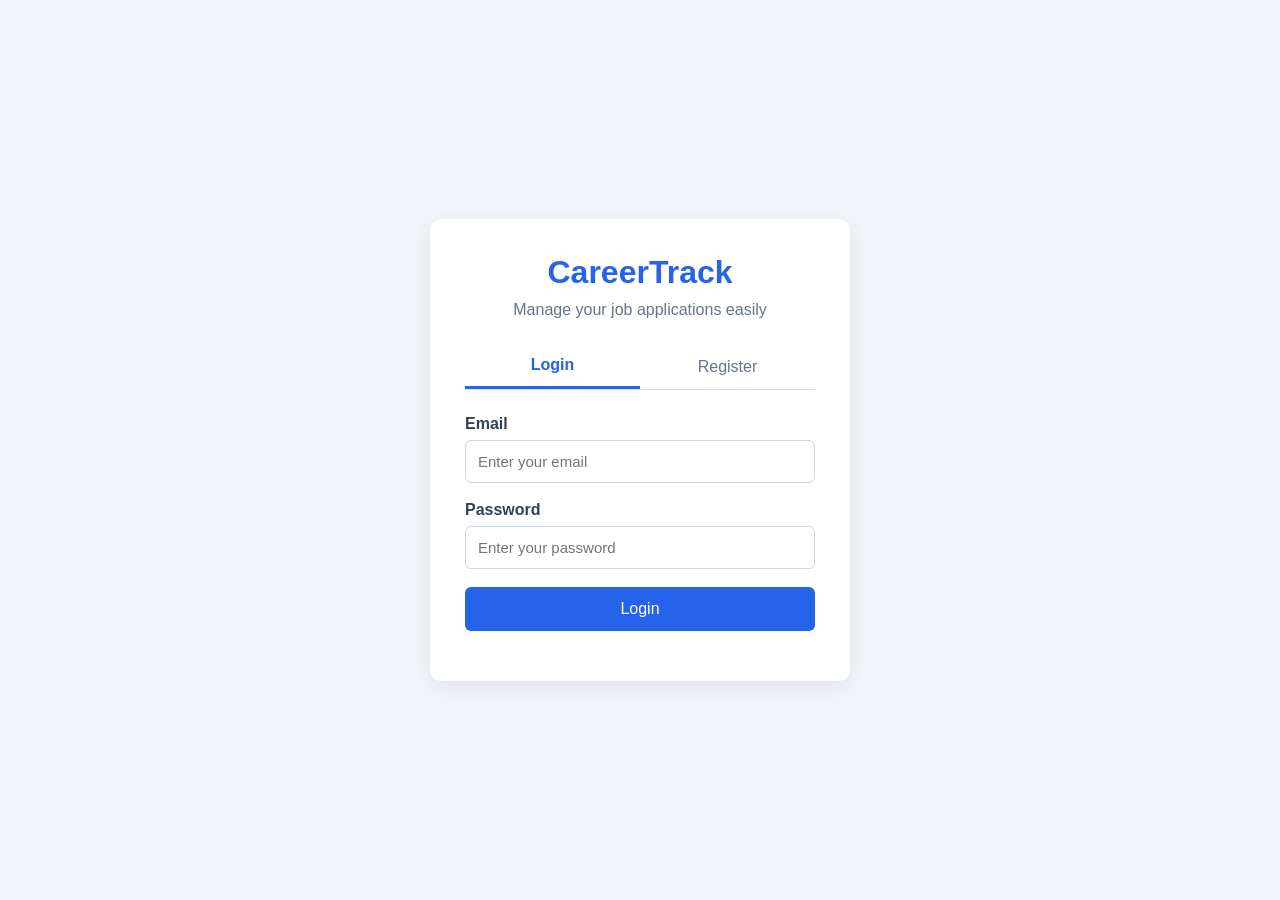
<file: fronend/index.html>
<!DOCTYPE html>
<html lang="en">

<head>
    <meta charset="UTF-8">
    <meta name="viewport" content="width=device-width, initial-scale=1.0">

    <title>CareerTrack - Dashboard</title>

    <link rel="stylesheet" href="style.css">
</head>

<body>

<div class="container">

    <!-- SIDEBAR -->

    <aside class="sidebar">

        <h2>CareerTrack</h2>

        <nav>
            <a href="#" class="active">Dashboard</a>

            <a href="#applications">My Applications</a>

            <a href="#" id="sidebarAdd">Add Application</a>

            <a href="#" id="settingsButton">Settings</a>
        </nav>

        <button class="logout" id="logoutButton">
            Logout
        </button>

    </aside>


    <!-- MAIN CONTENT -->

    <main class="main-content">

        <header>

            <div>
                <h1>Dashboard</h1>
                <p>Welcome back! Track your job search.</p>
            </div>

            <button class="add-btn" id="openForm">
                + Add Application
            </button>

        </header>


        <!-- STATISTICS -->

        <section class="stats">

            <div class="card">
                <h3>Total Applications</h3>
                <h2 id="totalCount">0</h2>
            </div>

            <div class="card">
                <h3>Applied</h3>
                <h2 id="appliedCount">0</h2>
            </div>

            <div class="card">
                <h3>Interviews</h3>
                <h2 id="interviewCount">0</h2>
            </div>

            <div class="card">
                <h3>Selected</h3>
                <h2 id="offerCount">0</h2>
            </div>

        </section>


        <!-- APPLICATION TABLE -->

        <section class="applications" id="applications">

            <h2>Recent Applications</h2>

            <table>

                <thead>
                    <tr>
                        <th>Company</th>
                        <th>Position</th>
                        <th>Status</th>
                        <th>Applied Date</th>
                        <th>Action</th>
                    </tr>
                </thead>

                <tbody id="applicationList">

                    <tr>
                        <td colspan="5">
                            No applications yet.
                        </td>
                    </tr>

                </tbody>

            </table>

        </section>

    </main>

</div>


<!-- ============================== -->
<!-- ADD APPLICATION MODAL -->
<!-- ============================== -->

<div class="modal" id="applicationModal">

    <div class="modal-content">

        <div class="modal-header">

            <h2>Add New Application</h2>

            <button
                type="button"
                id="closeForm"
                class="close-btn">

                &times;

            </button>

        </div>


        <form id="applicationForm">

            <label for="company">
                Company Name
            </label>

            <input
                type="text"
                id="company"
                placeholder="Enter company name"
                minlength="2"
                maxlength="150"
                required
            >


            <label for="position">
                Job Position
            </label>

            <input
                type="text"
                id="position"
                placeholder="Enter job position"
                minlength="2"
                maxlength="150"
                required
            >


            <label for="status">
                Application Status
            </label>

            <select id="status" required>

                <option value="Applied">
                    Applied
                </option>

                <option value="Interview">
                    Interview
                </option>

                <option value="Selected">
                    Selected
                </option>

                <option value="Rejected">
                    Rejected
                </option>

            </select>


            <label for="appliedDate">
                Applied Date
            </label>

            <input
                type="date"
                id="appliedDate"
                required
            >


            <div class="form-buttons">

                <button
                    type="button"
                    id="cancelForm"
                    class="cancel-btn">

                    Cancel

                </button>

                <button
                    type="submit"
                    class="save-btn">

                    Save Application

                </button>

            </div>

        </form>

    </div>

</div>


<!-- ============================== -->
<!-- SETTINGS MODAL -->
<!-- ============================== -->

<div class="modal" id="settingsModal">

    <div class="modal-content">

        <div class="modal-header">

            <h2>Settings</h2>

            <button
                type="button"
                id="closeSettings"
                class="close-btn">

                &times;

            </button>

        </div>


        <form id="settingsForm">

            <label for="userName">
                Your Name
            </label>

            <input
                type="text"
                id="userName"
                placeholder="Enter your name"
            >


            <label for="userEmail">
                Email Address
            </label>

            <input
                type="email"
                id="userEmail"
                placeholder="Enter your email"
            >


            <label for="theme">
                Theme
            </label>

            <select id="theme">

                <option value="light">
                    Light
                </option>

                <option value="dark">
                    Dark
                </option>

            </select>


            <div class="form-buttons">

                <button
                    type="button"
                    id="cancelSettings"
                    class="cancel-btn">

                    Cancel

                </button>

                <button
                    type="submit"
                    class="save-btn">

                    Save Settings

                </button>

            </div>

        </form>

    </div>

</div>


<!-- JAVASCRIPT -->

<script src="script.js"></script>

</body>

</html>
</file>
<file: fronend/style.css>
* {
    margin: 0;
    padding: 0;
    box-sizing: border-box;
}

body {
    font-family: Arial, sans-serif;
    background: #f4f6fb;
    color: #222;
}

.container {
    display: flex;
    min-height: 100vh;
}

.sidebar {
    width: 240px;
    background: #172554;
    color: white;
    padding: 30px 20px;
    flex-shrink: 0;
}

.sidebar h2 {
    margin-bottom: 40px;
}

nav {
    display: flex;
    flex-direction: column;
    gap: 15px;
}

nav a {
    color: white;
    text-decoration: none;
    padding: 12px;
    border-radius: 8px;
}

nav a:hover,
nav a.active {
    background: #334c86;
}

.logout {
    margin-top: 40px;
    padding: 10px 20px;
    border: none;
    border-radius: 6px;
    cursor: pointer;
}

.main-content {
    flex: 1;
    padding: 35px;
    min-width: 0;
}

header {
    display: flex;
    justify-content: space-between;
    align-items: center;
    margin-bottom: 35px;
}

header p {
    color: #777;
    margin-top: 8px;
}

.add-btn,
.save-btn {
    background: #2563eb;
    color: white;
    padding: 12px 20px;
    border: none;
    border-radius: 8px;
    cursor: pointer;
}

.stats {
    display: grid;
    grid-template-columns: repeat(4, 1fr);
    gap: 20px;
    margin-bottom: 35px;
}

.card {
    background: white;
    padding: 25px;
    border-radius: 12px;
    box-shadow: 0 2px 8px #0000000d;
}

.card h3 {
    color: #777;
    font-size: 14px;
}

.card h2 {
    margin-top: 15px;
    font-size: 28px;
}

.applications {
    background: white;
    padding: 25px;
    border-radius: 12px;
    overflow-x: auto;
}

table {
    width: 100%;
    border-collapse: collapse;
    margin-top: 20px;
    min-width: 650px;
}

th, td {
    padding: 15px;
    text-align: left;
    border-bottom: 1px solid #eee;
}

th {
    color: #444;
}

.delete-btn {
    background: #fee2e2;
    color: #dc2626;
    border: none;
    padding: 7px 12px;
    border-radius: 5px;
    cursor: pointer;
}

/* Modal */

.modal {
    display: none;
    position: fixed;
    inset: 0;
    background: rgba(0, 0, 0, 0.5);
    justify-content: center;
    align-items: center;
    padding: 15px;
    z-index: 10;
}

.modal-content {
    background: white;
    width: 100%;
    max-width: 450px;
    padding: 25px;
    border-radius: 12px;
}

.modal-header {
    display: flex;
    justify-content: space-between;
    align-items: center;
    margin-bottom: 25px;
}

.close-btn {
    border: none;
    background: none;
    font-size: 28px;
    cursor: pointer;
}

form {
    display: flex;
    flex-direction: column;
    gap: 10px;
}

form label {
    font-weight: bold;
    font-size: 14px;
}

form input,
form select {
    padding: 12px;
    border: 1px solid #ccc;
    border-radius: 7px;
    margin-bottom: 12px;
    width: 100%;
}

.form-buttons {
    display: flex;
    justify-content: flex-end;
    gap: 10px;
    margin-top: 10px;
}

.cancel-btn {
    padding: 12px 18px;
    border: none;
    background: #e5e7eb;
    border-radius: 8px;
    cursor: pointer;
}

@media (max-width: 900px) {
    .stats {
        grid-template-columns: repeat(2, 1fr);
    }
}

@media (max-width: 550px) {
    .sidebar {
        width: 130px;
        padding: 15px 8px;
    }

    .main-content {
        padding: 15px;
    }

    header {
        align-items: flex-start;
        flex-direction: column;
        gap: 15px;
    }

    .stats {
        grid-template-columns: 1fr;
    }
}




/* Dark Theme */

body.dark-theme {
    background: #121826;
    color: #f1f5f9;
}

body.dark-theme .main-content,
body.dark-theme .card,
body.dark-theme .applications,
body.dark-theme .modal-content {
    background: #1e293b;
    color: #f1f5f9;
}

body.dark-theme table th,
body.dark-theme table td {
    color: #f1f5f9;
}

body.dark-theme input,
body.dark-theme select {
    background: #334155;
    color: white;
    border-color: #475569;
}

body.dark-theme .applications h2,
body.dark-theme .card h3 {
    color: #f1f5f9;
}
</file>
